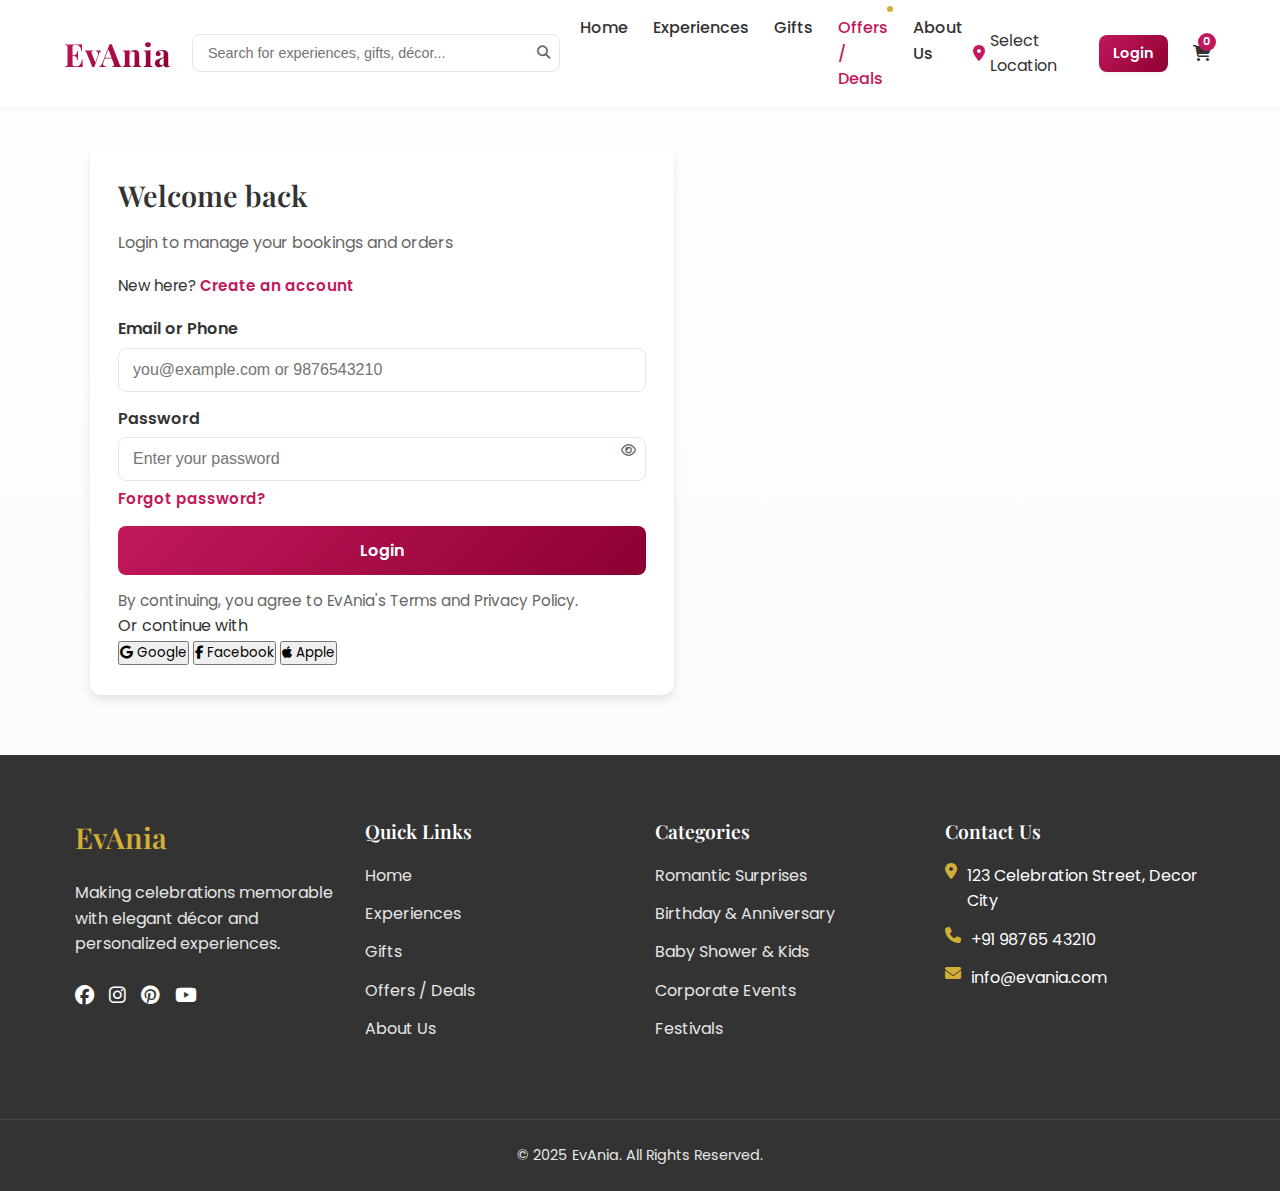
<file: src/app/login.html>
<!DOCTYPE html>
<html lang="en">
<head>
  <meta charset="UTF-8" />
  <meta name="viewport" content="width=device-width, initial-scale=1.0" />
  <title>Login - EvAnia</title>
  <link rel="stylesheet" href="../styles/main.css" />
  <link rel="stylesheet" href="../styles/navbar.css" />
  <link rel="stylesheet" href="../styles/auth.css" />
  <link rel="stylesheet" href="https://cdnjs.cloudflare.com/ajax/libs/font-awesome/6.4.0/css/all.min.css" />
  <link href="https://fonts.googleapis.com/css2?family=Playfair+Display:wght@400;500;600;700&family=Poppins:wght@300;400;500;600&display=swap" rel="stylesheet" />
</head>
<body class="auth-page">
  <header class="navbar-container">
    <div class="navbar-row main-nav">
      <div class="logo"><a href="index.html">EvAnia</a></div>
      <div class="search-bar">
        <input type="text" placeholder="Search for experiences, gifts, décor..." />
        <button><i class="fas fa-search"></i></button>
      </div>
      <nav class="main-menu">
        <ul>
          <li><a href="index.html">Home</a></li>
          <li><a href="experiences.html">Experiences</a></li>
          <li><a href="gifts.html">Gifts</a></li>
          <li><a href="offers.html" class="highlight">Offers / Deals</a></li>
          <li><a href="about.html">About Us</a></li>
        </ul>
      </nav>
      <div class="utility-nav">
        <div class="location-selector"><i class="fas fa-map-marker-alt"></i><span>Select Location</span></div>
        <div class="account"><i class="fas fa-user"></i></div>
        <div class="cart"><i class="fas fa-shopping-cart"></i><span class="cart-count">0</span></div>
      </div>
    </div>
  </header>

  <main>
    <div class="auth-container only-card">
      <div class="auth-card" role="form" aria-labelledby="loginHeading">
        <div class="auth-header">
          <h1 id="loginHeading">Welcome back</h1>
          <p class="auth-subtitle">Login to manage your bookings and orders</p>
        </div>
        <div class="auth-switch">New here? <a href="signup.html">Create an account</a></div>
        <div class="form-error" aria-live="polite"></div>
        <form id="loginForm" novalidate>
          <div class="form-row">
            <div class="form-group">
              <label for="loginId">Email or Phone</label>
              <input id="loginId" type="text" inputmode="email" autocomplete="username" placeholder="you@example.com or 9876543210" required aria-required="true" />
            </div>
            <div class="form-group">
              <label for="loginPassword">Password</label>
              <input id="loginPassword" type="password" autocomplete="current-password" placeholder="Enter your password" required aria-required="true" />
              <button type="button" class="password-toggle" aria-label="Show or hide password" data-toggle="password"><i class="far fa-eye"></i></button>
            </div>
          </div>
          <div class="form-footer">
            <a href="#" class="forgot-link">Forgot password?</a>
          </div>
          <button type="submit" class="submit-btn">Login</button>
          <div class="auth-note">By continuing, you agree to EvAnia's Terms and Privacy Policy.</div>
        </form>
        <div class="social-login">
          <div class="social-divider">Or continue with</div>
          <div class="social-buttons">
            <button type="button" class="social-btn google"><i class="fab fa-google"></i> Google</button>
            <button type="button" class="social-btn facebook"><i class="fab fa-facebook-f"></i> Facebook</button>
            <button type="button" class="social-btn apple"><i class="fab fa-apple"></i> Apple</button>
          </div>
        </div>
      </div>
    </div>
  </main>

  <footer class="footer">
    <div class="footer-container">
      <div class="footer-column">
        <h3>EvAnia</h3>
        <p>Making celebrations memorable with elegant décor and personalized experiences.</p>
        <div class="social-icons">
          <a href="#"><i class="fab fa-facebook"></i></a>
          <a href="#"><i class="fab fa-instagram"></i></a>
          <a href="#"><i class="fab fa-pinterest"></i></a>
          <a href="#"><i class="fab fa-youtube"></i></a>
        </div>
      </div>
      <div class="footer-column">
        <h4>Quick Links</h4>
        <ul>
          <li><a href="index.html">Home</a></li>
          <li><a href="experiences.html">Experiences</a></li>
          <li><a href="gifts.html">Gifts</a></li>
          <li><a href="offers.html">Offers / Deals</a></li>
          <li><a href="about.html">About Us</a></li>
        </ul>
      </div>
      <div class="footer-column">
        <h4>Categories</h4>
        <ul>
          <li><a href="category.html?category=romantic-surprises">Romantic Surprises</a></li>
          <li><a href="category.html?category=birthday-anniversary">Birthday & Anniversary</a></li>
          <li><a href="category.html?category=baby-shower-kids">Baby Shower & Kids</a></li>
          <li><a href="category.html?category=corporate-special-events">Corporate Events</a></li>
          <li><a href="category.html?category=festivals">Festivals</a></li>
        </ul>
      </div>
      <div class="footer-column">
        <h4>Contact Us</h4>
        <ul class="contact-info">
          <li><i class="fas fa-map-marker-alt"></i> 123 Celebration Street, Decor City</li>
          <li><i class="fas fa-phone"></i> +91 98765 43210</li>
          <li><i class="fas fa-envelope"></i> info@evania.com</li>
        </ul>
      </div>
    </div>
    <div class="footer-bottom"><p>&copy; 2025 EvAnia. All Rights Reserved.</p></div>
  </footer>

  <script src="../scripts/auth.js"></script>
  <script src="../scripts/main.js"></script>
</body>
</html>
</file>
<file: src/styles/main.css>
/* Main CSS for EvAnia */

:root {
    /* Color Palette */
    --light-pink: #fce4ec;
    --pink: #f8bbd0;
    --ruby: #c2185b;
    --ruby-dark: #8c0032;
    --white: #ffffff;
    --off-white: #f9f9f9;
    --gold: #d4af37;
    --gold-light: #f0e6c9;
    --silver: #c0c0c0;
    --silver-light: #e6e6e6;
    --text-dark: #333333;
    --text-light: #666666;
    
    /* Gradients */
    --pink-gradient: linear-gradient(135deg, var(--light-pink), var(--pink));
    --ruby-gradient: linear-gradient(135deg, var(--ruby), var(--ruby-dark));
    --gold-gradient: linear-gradient(135deg, var(--gold-light), var(--gold));
    --silver-gradient: linear-gradient(135deg, var(--silver-light), var(--silver));
    --luxury-gradient: linear-gradient(135deg, var(--gold-light), var(--pink), var(--silver-light));
    
    /* Fonts */
    --font-heading: 'Playfair Display', serif;
    --font-body: 'Poppins', sans-serif;
    
    /* Shadows */
    --shadow-sm: 0 2px 4px rgba(0, 0, 0, 0.05);
    --shadow-md: 0 4px 8px rgba(0, 0, 0, 0.1);
    --shadow-lg: 0 8px 16px rgba(0, 0, 0, 0.1);
    --shadow-hover: 0 8px 20px rgba(0, 0, 0, 0.15);
    
    /* Transitions */
    --transition-fast: 0.2s ease-in-out;
    --transition-normal: 0.3s ease-in-out;
    --transition-slow: 0.5s ease-in-out;
    
    /* Border Radius */
    --radius-sm: 4px;
    --radius-md: 8px;
    --radius-lg: 12px;
    --radius-xl: 20px;
}

/* Reset & Base Styles */
* {
    margin: 0;
    padding: 0;
    box-sizing: border-box;
}

html {
    scroll-behavior: smooth;
    overflow-x: hidden; /* Bug Fix 1: Remove unwanted horizontal scroll */
}

body {
    font-family: var(--font-body);
    color: var(--text-dark);
    background-color: var(--off-white);
    line-height: 1.6;
    overflow-x: hidden; /* Additional protection against horizontal scroll */
}

h1, h2, h3, h4, h5, h6 {
    font-family: var(--font-heading);
    font-weight: 600;
    line-height: 1.3;
    margin-bottom: 1rem;
}

h1 {
    font-size: 2.5rem;
}

h2 {
    font-size: 2rem;
}

h3 {
    font-size: 1.5rem;
}

p {
    margin-bottom: 1rem;
}

a {
    text-decoration: none;
    color: var(--text-dark);
    transition: var(--transition-fast);
}

a:hover {
    color: var(--ruby);
}

img {
    max-width: 100%;
    height: auto;
    display: block;
}

button {
    cursor: pointer;
    font-family: var(--font-body);
    transition: var(--transition-fast);
}

ul {
    list-style: none;
}

/* Container */
.container {
    width: 90%;
    max-width: 1200px;
    margin: 0 auto;
    padding: 0 15px;
}

/* Section Styles */
section {
    padding: 4rem 0;
}

.section-title {
    text-align: center;
    margin-bottom: 2.5rem;
    position: relative;
}

.section-title h2 {
    display: inline-block;
    position: relative;
    padding-bottom: 10px;
}

.section-title h2::after {
    content: '';
    position: absolute;
    bottom: 0;
    left: 50%;
    transform: translateX(-50%);
    width: 80px;
    height: 3px;
    background: var(--pink-gradient);
    border-radius: 3px;
}

/* Ready to Celebrate Section */
.ready-to-celebrate {
    background: var(--luxury-gradient);
    padding: 5rem 0;
    text-align: center;
    color: var(--text-dark);
}

.cta-container {
    max-width: 800px;
    margin: 0 auto;
    padding: 0 20px;
}

.ready-to-celebrate h2 {
    font-size: 2.5rem;
    margin-bottom: 1rem;
}

.ready-to-celebrate p {
    font-size: 1.2rem;
    margin-bottom: 2rem;
}

.cta-button {
    background: var(--ruby-gradient);
    color: white;
    border: none;
    padding: 15px 30px;
    font-size: 1.1rem;
    font-weight: 600;
    border-radius: var(--radius-md);
    box-shadow: var(--shadow-md);
    transition: var(--transition-normal);
}

.cta-button:hover {
    transform: translateY(-3px);
    box-shadow: var(--shadow-lg);
}

/* Footer */
.footer {
    background-color: var(--text-dark);
    color: var(--white);
    padding: 4rem 0 0;
}

.footer-container {
    display: flex;
    flex-wrap: wrap;
    justify-content: space-between;
    max-width: 1200px;
    margin: 0 auto;
    padding: 0 20px;
}

.footer-column {
    flex: 1;
    min-width: 250px;
    margin-bottom: 2rem;
    padding: 0 15px;
}

.footer-column h3 {
    color: var(--gold);
    margin-bottom: 1.5rem;
    font-size: 1.8rem;
}

.footer-column h4 {
    color: var(--white);
    margin-bottom: 1.2rem;
    font-size: 1.2rem;
}

.footer-column p {
    color: var(--silver-light);
    margin-bottom: 1.5rem;
}

.footer-column ul li {
    margin-bottom: 0.8rem;
}

.footer-column ul li a {
    color: var(--silver-light);
}

.footer-column ul li a:hover {
    color: var(--pink);
}

.social-icons {
    display: flex;
    gap: 15px;
}

.social-icons a {
    color: var(--white);
    font-size: 1.2rem;
    transition: var(--transition-fast);
}

.social-icons a:hover {
    color: var(--pink);
    transform: translateY(-3px);
}

.contact-info li {
    display: flex;
    align-items: flex-start;
    margin-bottom: 1rem;
}

.contact-info li i {
    margin-right: 10px;
    color: var(--gold);
}

.footer-bottom {
    text-align: center;
    padding: 1.5rem 0;
    margin-top: 2rem;
    border-top: 1px solid rgba(255, 255, 255, 0.1);
}

.footer-bottom p {
    margin-bottom: 0;
    color: var(--silver-light);
    font-size: 0.9rem;
}

/* Location Modal */
.location-modal {
    display: none;
    position: fixed;
    top: 0;
    left: 0;
    width: 100%;
    height: 100%;
    background-color: rgba(0, 0, 0, 0.7);
    z-index: 1000;
    overflow: auto;
}

.modal-content {
    position: relative;
    background-color: var(--white);
    margin: 10% auto;
    padding: 30px;
    width: 90%;
    max-width: 600px;
    border-radius: var(--radius-lg);
    box-shadow: var(--shadow-lg);
    animation: modalFadeIn 0.3s ease-in-out;
}

@keyframes modalFadeIn {
    from {
        opacity: 0;
        transform: translateY(-20px);
    }
    to {
        opacity: 1;
        transform: translateY(0);
    }
}

.close-modal {
    position: absolute;
    top: 20px;
    right: 20px;
    font-size: 1.8rem;
    color: var(--text-light);
    cursor: pointer;
    transition: var(--transition-fast);
}

.close-modal:hover {
    color: var(--ruby);
}

.location-modal h2 {
    margin-bottom: 1.5rem;
    color: var(--text-dark);
    text-align: center;
}

.location-search {
    margin-bottom: 2rem;
}

.location-search input {
    width: 100%;
    padding: 12px 15px;
    border: 1px solid var(--silver-light);
    border-radius: var(--radius-md);
    font-size: 1rem;
    margin-bottom: 1rem;
}

.use-my-location {
    width: 100%;
    padding: 12px;
    background-color: var(--light-pink);
    color: var(--ruby);
    border: none;
    border-radius: var(--radius-md);
    font-weight: 500;
    display: flex;
    align-items: center;
    justify-content: center;
    gap: 8px;
}

.use-my-location:hover {
    background-color: var(--pink);
}

.popular-cities h3 {
    margin-bottom: 1rem;
    font-size: 1.2rem;
}

.city-grid {
    display: grid;
    grid-template-columns: repeat(auto-fill, minmax(120px, 1fr));
    gap: 10px;
}

.city-item {
    padding: 10px;
    background-color: var(--off-white);
    border-radius: var(--radius-sm);
    text-align: center;
    cursor: pointer;
    transition: var(--transition-fast);
}

.city-item:hover {
    background-color: var(--light-pink);
    color: var(--ruby);
}

/* Mobile Menu */
.mobile-menu {
    display: none;
    position: fixed;
    top: 0;
    left: 0;
    width: 100%;
    height: 100%;
    background-color: var(--white);
    z-index: 1000;
    overflow-y: auto;
    transform: translateX(-100%);
    transition: transform 0.3s ease-in-out;
}

.mobile-menu.active {
    transform: translateX(0);
}

.mobile-menu-header {
    display: flex;
    justify-content: space-between;
    align-items: center;
    padding: 20px;
    border-bottom: 1px solid var(--silver-light);
}

.mobile-menu-header .logo {
    font-family: var(--font-heading);
    font-size: 1.8rem;
    font-weight: 600;
    color: var(--ruby);
}

.close-menu {
    font-size: 2rem;
    background: none;
    border: none;
    color: var(--text-light);
}

.mobile-search {
    padding: 15px;
    position: relative;
}

.mobile-search input {
    width: 100%;
    padding: 10px 15px;
    border: 1px solid var(--silver-light);
    border-radius: var(--radius-md);
    font-size: 0.9rem;
}

.mobile-search button {
    position: absolute;
    right: 25px;
    top: 50%;
    transform: translateY(-50%);
    background: none;
    border: none;
    color: var(--text-light);
}

.mobile-nav ul {
    padding: 15px;
}

.mobile-nav ul li {
    margin-bottom: 15px;
}

.mobile-nav ul li a {
    display: block;
    padding: 10px 0;
    font-size: 1.1rem;
    font-weight: 500;
}

.mobile-categories {
    padding: 0 15px;
}

.mobile-category {
    margin-bottom: 10px;
}

.category-header {
    display: flex;
    justify-content: space-between;
    align-items: center;
    padding: 10px 0;
    border-bottom: 1px solid var(--silver-light);
}

.category-header h3 {
    font-size: 1rem;
    margin-bottom: 0;
}

.category-items {
    display: none;
    padding: 10px 0 10px 15px;
}

.category-items.active {
    display: block;
}

.category-items li {
    margin-bottom: 10px;
}

.mobile-account {
    padding: 20px 15px;
    border-top: 1px solid var(--silver-light);
    margin-top: 20px;
    display: flex;
    flex-direction: column;
    gap: 15px;
}

.mobile-account a {
    display: flex;
    align-items: center;
    gap: 10px;
    font-weight: 500;
}

/* Responsive Styles */
@media (max-width: 1024px) {
    h1 {
        font-size: 2.2rem;
    }
    
    h2 {
        font-size: 1.8rem;
    }
    
    h3 {
        font-size: 1.3rem;
    }
    
    .footer-column {
        min-width: 200px;
    }
}

@media (max-width: 768px) {
    section {
        padding: 3rem 0;
    }
    
    .footer-container {
        flex-direction: column;
    }
    
    .footer-column {
        width: 100%;
        margin-bottom: 2rem;
    }
    
    .ready-to-celebrate h2 {
        font-size: 2rem;
    }
    
    .ready-to-celebrate p {
        font-size: 1rem;
    }
}

@media (max-width: 576px) {
    h1 {
        font-size: 2rem;
    }
    
    h2 {
        font-size: 1.6rem;
    }
    
    h3 {
        font-size: 1.2rem;
    }
    
    .section-title {
        margin-bottom: 2rem;
    }
    
    .modal-content {
        margin: 20% auto;
        padding: 20px;
    }
    
    .city-grid {
        grid-template-columns: repeat(2, 1fr);
    }
}
</file>
<file: src/styles/navbar.css>
/* Navbar Styles for EvAnia */

.navbar-container {
    position: sticky;
    top: 0;
    width: 100%;
    background-color: var(--white);
    box-shadow: var(--shadow-sm);
    z-index: 100;
}

.navbar-row {
    display: flex;
    align-items: center;
    justify-content: space-between;
    padding: 15px 0;
    width: 90%; /* Maintain minimum 90% width as requested */
    margin: 0 auto;
}

/* Main Navigation Row */
.main-nav {
    position: relative;
}

.logo a {
    font-family: var(--font-heading);
    font-size: 2rem;
    font-weight: 700;
    color: var(--ruby);
    letter-spacing: 1px;
    background: var(--ruby-gradient);
    -webkit-background-clip: text;
    -webkit-text-fill-color: transparent;
    transition: var(--transition-normal);
}

.logo a:hover {
    transform: scale(1.05);
}

/* Search Bar */
.search-bar {
    position: relative;
    width: 100%;
    max-width: 400px;
    margin: 0 20px;
}

.search-bar input {
    width: 100%;
    padding: 10px 40px 10px 15px;
    border: 1px solid var(--silver-light);
    border-radius: var(--radius-md);
    font-size: 0.9rem;
    transition: var(--transition-fast);
}

.search-bar input:focus {
    outline: none;
    border-color: var(--pink);
    box-shadow: 0 0 0 2px rgba(242, 187, 208, 0.2);
}

.search-bar button {
    position: absolute;
    right: 10px;
    top: 50%;
    transform: translateY(-50%);
    background: none;
    border: none;
    color: var(--text-light);
    cursor: pointer;
}

/* Main Menu */
.main-menu ul {
    display: flex;
    gap: 25px;
}

.main-menu ul li a {
    position: relative;
    font-weight: 500;
    padding: 5px 0;
}

.main-menu ul li a::after {
    content: '';
    position: absolute;
    bottom: -2px;
    left: 0;
    width: 0;
    height: 2px;
    background: var(--pink-gradient);
    transition: var(--transition-fast);
}

.main-menu ul li a:hover::after,
.main-menu ul li a.active::after {
    width: 100%;
}

.main-menu ul li a.highlight {
    color: var(--ruby);
    position: relative;
}

.main-menu ul li a.highlight::before {
    content: '';
    position: absolute;
    top: -5px;
    right: -10px;
    width: 6px;
    height: 6px;
    background-color: var(--gold);
    border-radius: 50%;
}

/* Utility Nav */
.utility-nav {
    display: flex;
    align-items: center;
    gap: 20px;
}

/* Login button shown when user is not authenticated */
.utility-nav .login-btn {
    padding: 8px 14px;
    background: var(--ruby-gradient);
    color: var(--white);
    border: none;
    border-radius: var(--radius-md);
    font-weight: 600;
    font-size: 0.9rem;
    cursor: pointer;
    transition: var(--transition-fast);
    box-shadow: var(--shadow-sm);
    display: inline-flex;
    align-items: center;
    justify-content: center;
}

.utility-nav .login-btn:hover {
    transform: translateY(-2px);
    box-shadow: var(--shadow-md);
}

.location-selector {
    display: flex;
    align-items: center;
    gap: 5px;
    cursor: pointer;
    padding: 5px 10px;
    border-radius: var(--radius-sm);
    transition: var(--transition-fast);
}

.location-selector:hover {
    background-color: var(--light-pink);
}

.location-selector i {
    color: var(--ruby);
}

.account, .cart {
    position: relative;
    width: 40px;
    height: 40px;
    display: flex;
    align-items: center;
    justify-content: center;
    border-radius: 50%;
    cursor: pointer;
    transition: var(--transition-fast);
}

.account:hover, .cart:hover {
    background-color: var(--light-pink);
}

.cart-count {
    position: absolute;
    top: 0;
    right: 0;
    width: 18px;
    height: 18px;
    background-color: var(--ruby);
    color: white;
    font-size: 0.7rem;
    font-weight: 600;
    border-radius: 50%;
    display: flex;
    align-items: center;
    justify-content: center;
}

/* Categories Navigation Row */
.categories-nav {
    border-top: 1px solid var(--silver-light);
    background: linear-gradient(to right, var(--light-pink), var(--silver-light), var(--light-pink));
    padding: 0;
}

.categories-menu {
    width: 100%;
}

.categories-menu ul {
    display: flex;
    justify-content: center;
    gap: 20px;
}

.categories-menu ul li {
    position: relative;
}

.categories-menu ul li a {
    display: flex;
    align-items: center;
    padding: 12px 0;
    font-weight: 500;
    font-size: 0.95rem;
    transition: var(--transition-fast);
}

.dropdown > a::after {
    content: '\f107';
    font-family: 'Font Awesome 5 Free';
    font-weight: 900;
    margin-left: 5px;
    font-size: 0.8rem;
    transition: var(--transition-fast);
}

.dropdown:hover > a::after {
    transform: rotate(180deg);
}

.categories-menu ul li a:hover {
    color: var(--ruby);
}

/* Dropdown Menus */
.dropdown {
    position: relative;
}

/* Fix for dropdowns that might overflow on the right side */
.dropdown:nth-last-child(-n+3) .dropdown-content {
    left: auto;
    right: 0;
}

.dropdown-content {
    position: absolute;
    top: 100%;
    left: 0;
    width: 300px;
    max-width: 90vw; /* Prevent overflow on small screens */
    background-color: var(--white);
    box-shadow: var(--shadow-md);
    border-radius: var(--radius-md);
    padding: 20px;
    opacity: 0;
    visibility: hidden;
    transform: translateY(10px);
    transition: all 0.3s ease-in-out;
    z-index: 10;
    overflow-y: auto; /* Allow scrolling if content is too tall */
    max-height: 80vh; /* Limit height to prevent overflow */
}

@keyframes fadeInDropdown {
    from {
        opacity: 0;
        transform: translateY(10px);
    }
    to {
        opacity: 1;
        transform: translateY(0);
    }
}

.dropdown:hover .dropdown-content {
    opacity: 1;
    visibility: visible;
    transform: translateY(0);
    animation: fadeInDropdown 0.3s ease-in-out;
}

/* Account dropdown */
.account .account-menu {
    position: absolute;
    top: 46px;
    right: 0;
    width: 220px;
    background: var(--white);
    border-radius: var(--radius-md);
    box-shadow: var(--shadow-md);
    padding: 10px;
    display: none;
    z-index: 50;
}

.account .account-menu.open {
    display: block;
}

.account .account-menu ul {
    list-style: none;
    margin: 0;
    padding: 0;
}

.account .account-menu li {
    margin: 0;
}

.account .account-menu a,
.account .account-menu button {
    width: 100%;
    text-align: left;
    background: none;
    border: none;
    padding: 10px 12px;
    border-radius: var(--radius-sm);
    font-family: var(--font-body);
    font-size: 0.95rem;
    color: var(--text-dark);
    cursor: pointer;
}

/* Account menu links */
.account .account-menu ul li a[href="profile.html"]:before,
.account .account-menu ul li a[href="orders.html"]:before {
  content: '';
}

.account .account-menu a:hover,
.account .account-menu button:hover {
    background: var(--light-pink);
}

.dropdown-column {
    display: flex;
    flex-direction: column;
}

.dropdown-column h3 {
    color: var(--ruby);
    margin-bottom: 15px;
    font-size: 1.2rem;
    padding-bottom: 8px;
    border-bottom: 1px solid var(--light-pink);
}

.dropdown-column ul {
    display: grid;
    grid-template-columns: repeat(auto-fit, minmax(130px, 1fr));
    gap: 10px 20px;
}

.dropdown-column ul li {
    margin-bottom: 10px;
}

.dropdown-column ul li a {
    padding: 5px 0;
    font-size: 0.9rem;
    display: flex;
    align-items: center;
    white-space: nowrap;
    overflow: hidden;
    text-overflow: ellipsis;
}

.dropdown-column ul li a:hover {
    padding-left: 5px;
    color: var(--ruby);
}

/* Mobile Menu Toggle */
.menu-toggle {
    display: none;
    background: none;
    border: none;
    font-size: 1.5rem;
    color: var(--text-dark);
    cursor: pointer;
}

/* Responsive Navbar */
@media (max-width: 1200px) {
    .navbar-row {
        width: 95%;
    }
    
    .main-menu ul {
        gap: 15px;
    }
}

@media (max-width: 992px) {
    .search-bar {
        max-width: 300px;
    }
    
    .main-menu ul {
        gap: 10px;
    }
    
    .categories-menu ul {
        gap: 10px;
    }
    
    .categories-menu ul li a {
        font-size: 0.85rem;
    }
}

@media (max-width: 768px) {
    .navbar-container {
        position: relative;
    }
    
    .main-nav {
        justify-content: space-between;
    }
    
    .menu-toggle {
        display: block;
    }
    
    .search-bar {
        display: none;
    }
    
    .main-menu {
        display: none;
    }
    
    .categories-nav {
        display: none;
    }
    
    .utility-nav {
        gap: 10px;
    }
    
    .account, .cart {
        width: 35px;
        height: 35px;
    }
    
    .location-selector span {
        display: none;
    }
    
    .location-selector {
        padding: 5px;
    }
    
    /* Mobile dropdown adjustments */
    .mobile-menu .mobile-category .category-items {
        max-height: 250px;
        overflow-y: auto;
    }
}
</file>
<file: src/styles/auth.css>
/* Auth (Login/Signup) Styles */

.auth-page {
  min-height: 100vh;
  background: linear-gradient(180deg, #fff, var(--off-white));
}

.auth-container {
  width: 90%;
  max-width: 1100px;
  margin: 40px auto 60px;
  display: grid;
  grid-template-columns: 1.2fr 1fr;
  gap: 30px;
}

.auth-visual {
  border-radius: var(--radius-lg);
  overflow: hidden;
  box-shadow: var(--shadow-md);
  background: url('../assets/images/auth-hero.jpg') center/cover no-repeat;
  min-height: 520px;
}

.auth-card {
  background: var(--white);
  border-radius: var(--radius-lg);
  box-shadow: var(--shadow-md);
  padding: 30px 28px;
}

.auth-header {
  margin-bottom: 10px;
}

.auth-header h1 {
  font-size: 1.8rem;
}

.auth-subtitle {
  color: var(--text-light);
  margin-bottom: 18px;
}

.auth-switch {
  margin-bottom: 18px;
  font-size: 0.95rem;
}

.auth-switch a {
  color: var(--ruby);
  font-weight: 600;
}

.form-error {
  display: none;
  background: #ffe5e7;
  color: #b3001b;
  border: 1px solid #ffccd1;
  border-radius: var(--radius-sm);
  padding: 10px 12px;
  margin-bottom: 12px;
  font-size: 0.95rem;
}

.form-row { display: grid; grid-template-columns: 1fr; gap: 14px; }

.form-group { position: relative; }

.form-group label { display:block; margin-bottom: 6px; font-weight: 600; }

.form-group input {
  width: 100%;
  padding: 12px 44px 12px 14px;
  border: 1px solid var(--silver-light);
  border-radius: var(--radius-md);
  font-size: 1rem;
}

.form-group input:focus {
  outline: none;
  border-color: var(--pink);
  box-shadow: 0 0 0 2px rgba(242, 187, 208, 0.25);
}

.password-toggle {
  position: absolute;
  right: 10px;
  top: 35px;
  background: none;
  border: none;
  color: var(--text-light);
  cursor: pointer;
}

.form-footer {
  display: flex;
  justify-content: space-between;
  align-items: center;
  margin-top: 6px;
}

.forgot-link { color: var(--ruby); font-weight: 600; font-size: 0.95rem; }

.submit-btn {
  width: 100%;
  margin-top: 14px;
  padding: 12px 16px;
  background: var(--ruby-gradient);
  color: var(--white);
  border: none;
  border-radius: var(--radius-md);
  font-weight: 600;
  font-size: 1rem;
  cursor: pointer;
  transition: var(--transition-fast);
}

.submit-btn:hover { transform: translateY(-2px); box-shadow: var(--shadow-md); }

.auth-note { margin-top: 14px; color: var(--text-light); font-size: 0.95rem; }

@media (max-width: 992px) {
  .auth-container { grid-template-columns: 1fr; }
  .auth-visual { min-height: 260px; }
}
</file>
